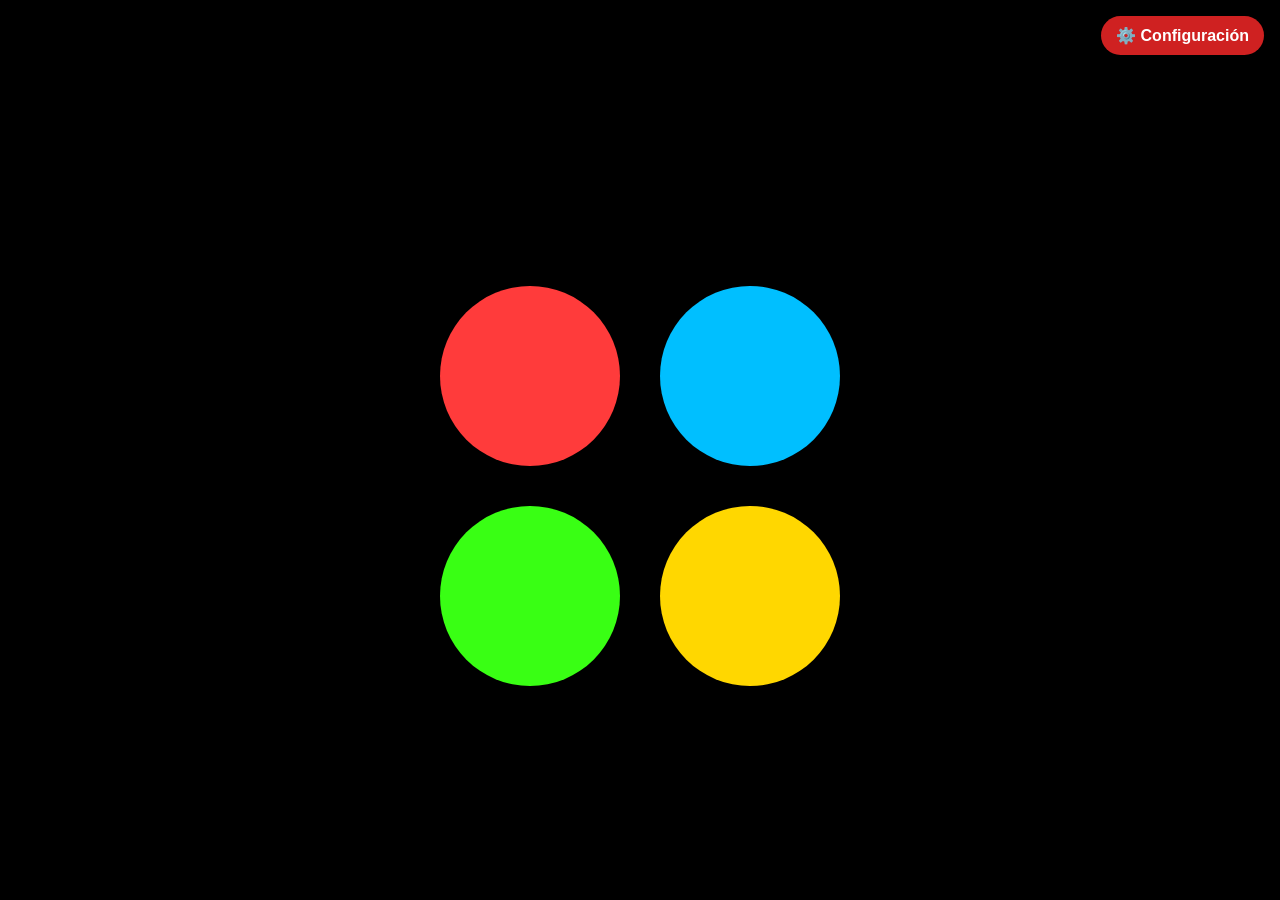
<file: index.html>
<!DOCTYPE html>
<html lang="en">

<head>
    <meta charset="UTF-8">
    <meta name="viewport" content="width=device-width, initial-scale=1.0">
    <title>Colores</title>
    <link rel="stylesheet" href="/styles/style.css">
</head>

<body>
    <div class="header">
        <a href="config.html" class="config-link">⚙️ Configuración</a>
    </div>
    <main class="container">
        <div class="row">
            <div class="circle red"> </div>
            <div class="circle blue"> </div>
        </div>
        
        <div class="row">
            <div class="circle green"> </div>
            <div class="circle yellow"> </div>
        </div>
    </main>

    <script src="./script.js"></script>
</body>

</html>
</file>
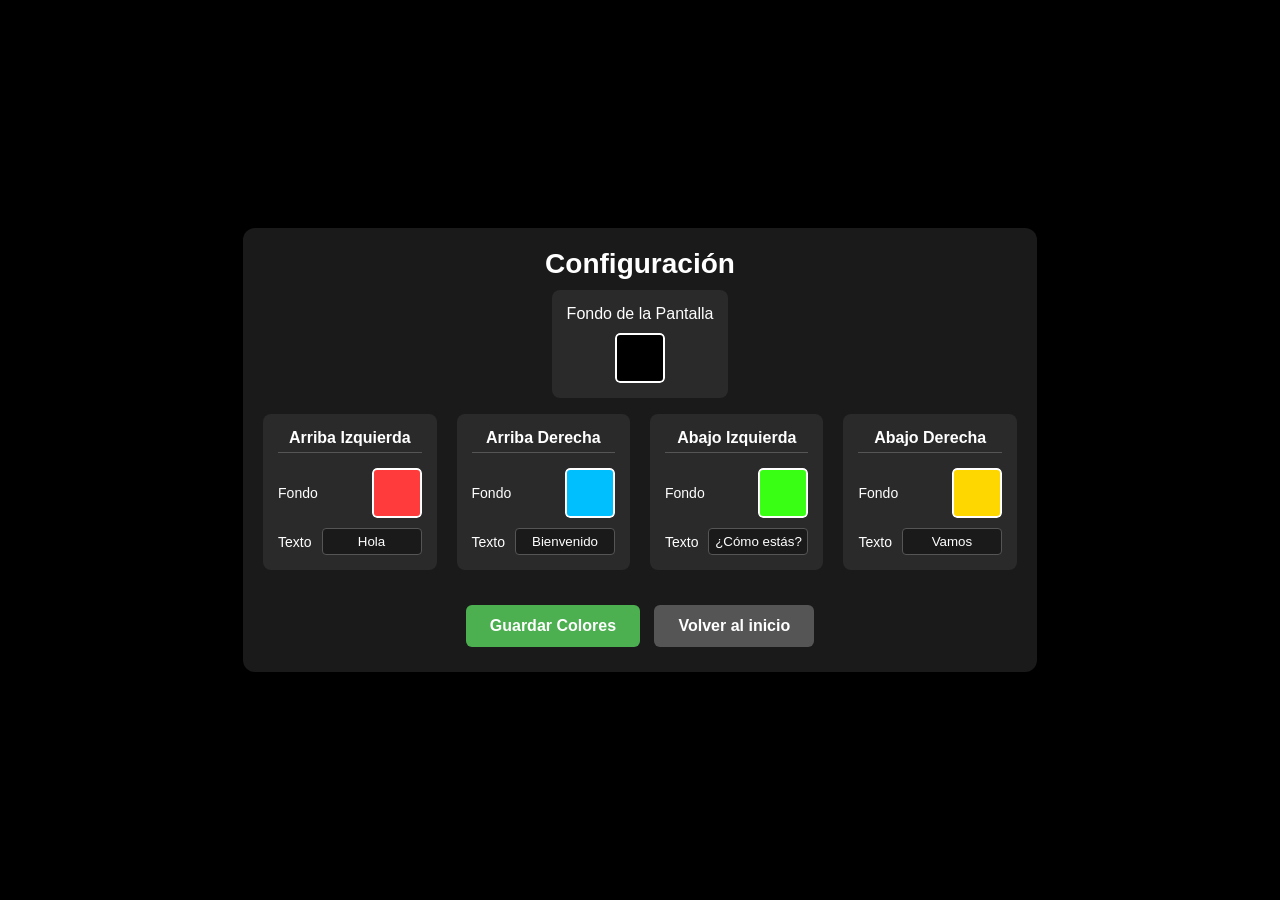
<file: config.html>
<!DOCTYPE html>
<html lang="en">

<head>
    <meta charset="UTF-8">
    <meta name="viewport" content="width=device-width, initial-scale=1.0">
    <title>Configuración de Colores</title>
    <link rel="stylesheet" href="/styles/config.css">
</head>

<body>
    <div class="config-container">
        <h1>Configuración</h1>

        <div class="color-option mb-4">
            <label for="body-bg">Fondo de la Pantalla</label>
            <input type="color" id="body-bg" value="#000000">
        </div>

        <div class="color-options">
            <div class="color-option">
                <strong>Arriba Izquierda</strong>
                <div class="picker-group">
                    <label for="bg-circle-top-left">Fondo</label>
                    <input type="color" id="bg-circle-top-left" value="#ff3b3b">
                </div>
                <div class="picker-group">
                    <label for="content-circle-top-left">Texto</label>
                    <input type="text" id="content-circle-top-left" class="text-input" value="Hola">
                </div>
            </div>

            <div class="color-option">
                <strong>Arriba Derecha</strong>
                <div class="picker-group">
                    <label for="bg-circle-top-right">Fondo</label>
                    <input type="color" id="bg-circle-top-right" value="#00bfff">
                </div>
                <div class="picker-group">
                    <label for="content-circle-top-right">Texto</label>
                    <input type="text" id="content-circle-top-right" class="text-input" value="Bienvenido">
                </div>
            </div>

            <div class="color-option">
                <strong>Abajo Izquierda</strong>
                <div class="picker-group">
                    <label for="bg-circle-bottom-left">Fondo</label>
                    <input type="color" id="bg-circle-bottom-left" value="#39ff14">
                </div>
                <div class="picker-group">
                    <label for="content-circle-bottom-left">Texto</label>
                    <input type="text" id="content-circle-bottom-left" class="text-input" value="Programación">
                </div>
            </div>

            <div class="color-option">
                <strong>Abajo Derecha</strong>
                <div class="picker-group">
                    <label for="bg-circle-bottom-right">Fondo</label>
                    <input type="color" id="bg-circle-bottom-right" value="#ffd700">
                </div>
                <div class="picker-group">
                    <label for="content-circle-bottom-right">Texto</label>
                    <input type="text" id="content-circle-bottom-right" class="text-input" value="Vamos">
                </div>
            </div>
        </div>

        <div>
            <button id="save-btn" class="btn">Guardar Colores</button>
            <a href="index.html" class="btn btn-secondary">Volver al inicio</a>
        </div>
    </div>

    <script src="script.js"></script>
</body>

</html>
</file>
<file: styles/style.css>
* {
  box-sizing: border-box;
  margin: 0;
  padding: 0;
}

body {
  background-color: #000;
  display: flex;
  flex-direction: column;
  justify-content: center;
  align-items: center;
  min-height: 100vh;
  font-family: Arial, Helvetica, sans-serif;
}

.header {
  width: 100%;
  display: flex;
  justify-content: flex-end;
  margin-bottom: auto;
  padding: 1rem;
}

.container {
  flex-grow: 1;
  display: flex;
  justify-content: center;
  align-items: center;
  flex-direction: column;
  gap: 40px;
}

.row {
  display: flex;
  justify-content: center;
  align-items: center;
  gap: 40px;
}

.circle {
  width: clamp(120px, 38vw, 180px);
  aspect-ratio: 1 / 1;
  border-radius: 50%;
  cursor: pointer;
  transition:
    transform 0.3s cubic-bezier(0.175, 0.885, 0.32, 1.275),
    /* box-shadow 0.3s ease; */
}


.circle:hover {
  transform: scale(1.1);
}

.circle:active {
  transform: scale(0.95);
}

.red {
  background-color: #ff3b3b;
  /* box-shadow: 0 0 25px 5px rgba(255, 59, 59, 0.6); */
}

.blue {
  background-color: #00bfff;
  /* box-shadow: 0 0 25px 5px rgba(0, 191, 255, 0.6); */
}

.green {
  background-color: #39ff14;
  /* box-shadow: 0 0 25px 5px rgba(57, 255, 20, 0.6); */
}

.yellow {
  background-color: #ffd700;
  /* box-shadow: 0 0 25px 5px rgba(255, 215, 0, 0.6); */
}


/* Add a config button floating or at the top for index.html */
.config-link {
  background-color: rgba(207, 33, 33);
  color: white;
  padding: 10px 15px;
  border-radius: 20px;
  text-decoration: none;
  font-weight: bold;
  transition: background-color 0.3s;
  display: flex;
  align-items: center;
  gap: 8px;
}

.config-link:hover {
  background-color: rgb(201, 47, 150);
}
</file>
<file: styles/config.css>
* {
  box-sizing: border-box;
  margin: 0;
  padding: 0;
}

body {
  background-color: #000;
  display: flex;
  justify-content: center;
  align-items: center;
  min-height: 100vh;
  font-family: Arial, Helvetica, sans-serif;
}

.mb-4{
  margin-bottom: 1rem;
}

.circle {
  width: clamp(120px, 38vw, 180px);
  aspect-ratio: 1 / 1;
  border-radius: 50%;
  display: flex;
  align-items: center;
  justify-content: center;
  cursor: pointer;
  font-weight: bold;
  color: #000;
  transition:
    transform 0.3s cubic-bezier(0.175, 0.885, 0.32, 1.275),
    box-shadow 0.3s ease;
  user-select: none;
}

.circle span {
  font-size: clamp(14px, 4vw, 22px);
  text-align: center;
  padding: 10px;
  word-break: break-word;
}

.circle:hover {
  transform: scale(1.1);
}

.circle:active {
  transform: scale(0.95);
}

.red {
  background-color: #ff3b3b;
  box-shadow: 0 0 25px 5px rgba(255, 59, 59, 0.6);
}

.blue {
  background-color: #00bfff;
  box-shadow: 0 0 25px 5px rgba(0, 191, 255, 0.6);
}

.green {
  background-color: #39ff14;
  box-shadow: 0 0 25px 5px rgba(57, 255, 20, 0.6);
}

.yellow {
  background-color: #ffd700;
  box-shadow: 0 0 25px 5px rgba(255, 215, 0, 0.6);
}

/* Config UI Styles */
.config-container {
  background-color: #1a1a1a;
  border-radius: 12px;
  box-shadow: 0 0 30px rgba(0, 0, 0, 0.5);
  color: white;
  text-align: center;
  display: flex;
  align-items: center;
  justify-content: center;
  flex-wrap: wrap;
  flex-direction: column;
}

@media (min-width: 768px) {
  .config-container {
    padding: 20px;
  }
}

.config-container h1 {
  margin-bottom: 10px;
  font-size: 28px;
}

.config-container p {
  margin-bottom: 30px;
  color: #aaa;
}

.color-options {
  display: flex;
  display: flex;
  align-items: center;
  justify-content: center;
  flex-wrap: wrap;
  gap: 20px;
  margin-bottom: 30px;
}

.color-option {
  display: flex;
  flex-direction: column;
  align-items: center;
  gap: 10px;
  background-color: #2a2a2a;
  padding: 15px;
  border-radius: 8px;
  transition: transform 0.2s;
}

.color-option strong {
  margin-bottom: 5px;
  border-bottom: 1px solid #555;
  padding-bottom: 5px;
  width: 100%;
}

.picker-group {
  display: flex;
  justify-content: space-between;
  align-items: center;
  width: 100%;
  gap: 10px;
}

.picker-group label {
  flex: 1;
  text-align: left;
  font-size: 14px;
}

.text-input {
  width: 100px;
  padding: 5px;
  border-radius: 4px;
  border: 1px solid #555;
  background-color: #1a1a1a;
  color: white;
  text-align: center;
}

.color-option:hover {
  transform: translateY(-5px);
}

.color-option input[type="color"] {
  width: 50px;
  height: 50px;
  border: none;
  border-radius: 5px;
  background: none;
  cursor: pointer;
}

.color-option input[type="color"]::-webkit-color-swatch-wrapper {
  padding: 0;
}

.color-option input[type="color"]::-webkit-color-swatch {
  border: 2px solid #fff;
  border-radius: 5px;
}

.btn {
  display: inline-block;
  background-color: #4caf50;
  color: white;
  padding: 12px 24px;
  text-decoration: none;
  border: none;
  border-radius: 6px;
  font-size: 16px;
  font-weight: bold;
  cursor: pointer;
  transition:
    background-color 0.3s,
    transform 0.2s;
  margin: 5px;
}

.btn:hover {
  background-color: #45a049;
  transform: scale(1.05);
}

.btn.success {
  background-color: #2e7d32;
}

.btn-secondary {
  background-color: #555;
}

.btn-secondary:hover {
  background-color: #777;
}
</file>
